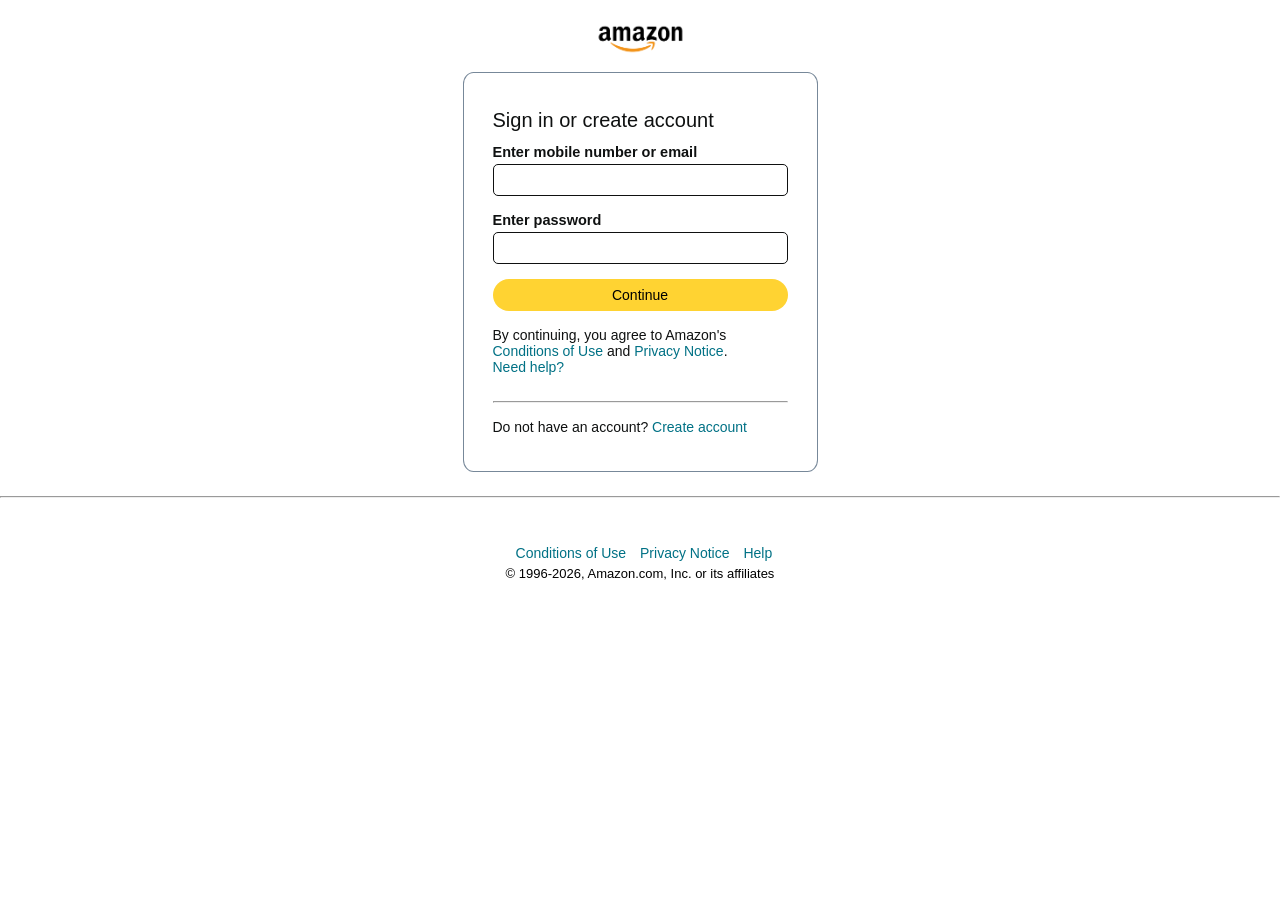
<file: login.html>
<!DOCTYPE html>
<html lang="en">
<head>
    <meta charset="UTF-8">
    <meta name="viewport" content="width=device-width, initial-scale=1.0">
    <title>Login</title>
    <link rel="stylesheet" href="style.css">
</head>
<body>
    <!-- login box -->
        <div class="auth-container">
            <div class="outer-logo-box">     
                <a href="index.html">
                    <img src="images/amazon_logo - black.png" class="logo">
                </a>
            </div>

            <div class="outer-login-box">
                <div class="inner-login-box">
                    <div class="login-content">
                        <h1 id="heading">Sign in or create account</h1>
                        <form id="loginForm">
                            <p id="id">Enter mobile number or email</p>
                            <input type="text" class="input-field loginInput"><br><br>
                            <small class="error" id="inputError"></small>

                            <p id="id">Enter password</p>
                            <input type="password" class="input-field passwordInput">
                            <small class="error" id="passwordError"></small>
                            <input type="submit" value="Continue" class="submit-btn"><br><br>
                        </form>           
                        <p>By continuing, you agree to Amazon's <a href="#">Conditions of Use</a> and <a href="#">Privacy Notice</a>.</p>
                        <section id="help">
                            <a href="#">Need help?</a>
                        </section>
                        <hr>
                        <br>
                        <p>Do not have an account? <a href="register.html">Create account</a></p>
                    </div>
                </div>
            </div>
        </div>
        <br><br>
        <hr>
    
        <footer>
            <div class="footer">
                <div class="pages">
                    <a>Conditions of Use</a>
                    <a>Privacy Notice</a>
                    <a>Help</a>

                    <div class="copyright">
                    © 1996-2026, Amazon.com, Inc. or its affiliates
                    </div>
                </div>
            </div>
        </footer>

    <script src="script.js"></script>
</body>
</html>
</file>
<file: style.css>
*{
    margin: 0;
    padding: 0;
    box-sizing: border-box;
    font-family: Arial;
    border: border-box;
}

.navbar{
    height: 60px;
    background-color: #0f1111;
    color: white;
    display: flex;
    align-items: center;
    justify-content: space-evenly;
    cursor: pointer;
}

.nav-logo{
    height: 50px;
    width: 100px;
}

.border{
    border: 1.5px solid transparent;
}

.border:hover{
    border: 1.5px solid white;
}

/* box 2 */

.nav-address{
    padding: 10px 9px 10px 9px;
}

.add-one{
    color: #cccccc;
    font-size: 0.75rem;
    margin-left: 20px;
}

.add-two{
    font-size: 0.90rem;
}

.add-icon{
    display: flex;
    align-items: center;
}

/* box 3 */

.nav-search{
    display: flex;
    justify-content: space-evenly;
    background-color: pink;
    width: 620px;
    height: 40px;
    border-radius: 5px;
}

.search-select{
    background-color: #f3f3f3;
    width: 50px;
    text-align: center;
    border-top-left-radius: 5px;
    border-bottom-left-radius: 5px;
    border: none;
}

.search-input{
    width: 100%;
    font-size: 1rem;
    border: none;
    cursor: text;
}

.search-icon{
    width: 45px;
    display: flex;
    justify-content: center;
    align-items: center;
    font-size: 1.2rem;
    background-color: #febd68;
    border-top-right-radius: 5px;
    border-bottom-right-radius: 5px;
    color: #0f1111;
}

.nav-search:hover{
    border: 2px solid orange;
}

/* box 4 */
.nav-signin{
    padding: 10px 9px 10px 9px;
}

.nav-return {
    padding: 10px 9px 10px 9px;
}

span{
    font-size: 0.7rem;
}

.nav-second{
    font-size: 0.85rem;
    font-weight: 700;
}

/* box 6 */

.nav-cart{
    font-size: 0.85rem;
    font-weight: 700;
    padding: 10px 5px 10px 5px;
}

.nav-cart i{
    font-size: 30px;
}

/* panel */

.panel{
    height: 40px;
    background-color: #222f3d;
    display: flex;
    color: white;
    align-items: center;
    justify-content: space-evenly;
    cursor: default;
}

.panel-all{
    padding: 10px 5px 10px 5px;
}

.panel-ops p{
    display: inline;
    margin-left: 10px;
    cursor: pointer;
    padding: 10px 5px 10px 5px;
}

.panel-ops{
    width: 70%;
    font-size: 0.85rem;
}

.panel-deals{
    font-size: 0.9rem;
    font-weight: 700;
    cursor: pointer;
}

.panel-ops p:hover{
    border: 1.5px solid white;
}

/* hero section */

.hero-section{
    position: relative;
    height: 350px;
    overflow: hidden;
    display: flex;
    justify-content: center;
    align-items: flex-end;
    cursor: pointer;
}

#prev, #next{
    position: absolute;
    top: 40%;
    background: none;
    border: none;
    font-size: 30px;
    padding: 15px;
    cursor: pointer;
    z-index: 8;
}

#prev{
    left: 10px;
}

#next{
    right: 10px;
}

.slide{
    display: none;
    width: 100%;
    height: 100%;
    position: absolute;
    top: 0;
    left: 0;
    object-fit: cover;
    object-position: top;
}

.active{
    display: block;
}

.hero-msg{
    position: absolute;
    background-color: white;
    color: black;
    height: 40px;
    display: flex;
    align-items: center;
    justify-content: center;
    font-size: 0.85rem;
    width: 80%;
    margin-bottom: 25px;
}

.hero-msg a{
    color: #007185;
    text-decoration: none;
}

.hero-msg a:hover{
    text-decoration: underline;
    color: #002187;
}

/* shop section */

.link p{
    color: #007185;
    text-decoration: none;
    display: inline;
    cursor: pointer;
}

.link p:hover{
    text-decoration: underline;
    color: #002187;
}

.shop-section{
    display: flex;
    flex-wrap: wrap;
    justify-content: space-evenly;
    background-color: #e2e7e6;
}

.box{
    /* border: 2px solid black; */
    background-color: white;
    height: 400px;
    width: 23%;
    padding: 20px 0px 15px;
    margin-top: 15px;
}

.box-img{
    height: 300px;
    background-size: cover;
    margin-top: 1rem;
    margin-bottom: 1rem;
    cursor: pointer;
}

.box-content{
    margin-left: 1rem;
    margin-right: 1rem;
}

.box-content p{
    color: #007185;
}

/* footer */
footer{
    margin-top: 15px;
}

.foot-panel1{
    background-color: #37475a;
    color: white;
    height: 50px;
    display: flex;
    justify-content: center;
    align-items: center;
    font-size: 0.85rem;
    cursor: pointer;
}

.foot-panel1:hover{
    background-color: #4a5d73;
}

.foot-panel2{
    background-color: #222f3d;
    color: white;
    height: 300px;
    display: flex;
    justify-content: space-evenly;
}

.foot-panel2 a:hover{
    color: white;
}

ul{
    margin-top: 20px;
}

ul a{
    display: block;
    font-size: 0.85rem;
    margin-top: 10px;
    color: #dddddd;
    cursor: pointer;
}

ul a:hover{
    text-decoration: underline;
}

.foot-panel3{
    background-color: #222f3d;
    color: white;
    border-top: 0.1px solid white;
    height: 70ox;
    display: flex;
    justify-content: center;
    align-items: center;
}

.panel-logo{
    /* background-image: url("amazon_logo.png"); */
    background-size: cover;
    height: 60px;
    width: 100px;
    cursor: pointer;
}

.foot-panel4{
    background-color: #0f1111;
    color: white;
    height: 80px;
    
    text-align: center;
    font-size: 0.7rem;
}

.foot-panel4 a{
    color: white;
}


.foot-panel4 a:hover{
    text-decoration: underline;
    color: white;
}

.pages{
    padding: 22px;
    cursor: pointer;
}

.pages a{
    margin-left: 10px;
}

.copyright{
    font-size: 13px;
    padding-top: 5px;  
    cursor: default;
}

/* auth.html */

.auth-container{
    height: 430px;
    margin-bottom: 30px;
    padding: 14px 18px 18px 18px;
    display: flex;
    justify-content: center;
    flex-direction: column;
    align-items: center;
    /* border: 2px solid black; */
}

/* login */

.outer-logo-box{
    /* border: 2px solid black; */
    width: 100%;
    display: flex;
    justify-content: center;
    align-items: center;
}

.logo{
    height: 100%;
    width: 105px;
}

.outer-login-box{
    /* border: 2px solid black; */
    background-color: white;
    height: 345px;
    width: 700px;
    margin: 0px 190px;
    display: flex;
    justify-content: center;
    align-items: baseline;
}

.inner-login-box{
    border: 1px solid lightslategray;
    border-radius: 3%;
    height: 400px;
    width: 355px;
    padding: 20px 26px;
    display: flex;
    justify-content: center;
    align-items: center;
}

.login-content{
    min-height: 335px;
    width: 295px;
    /* border: 2px solid darkgreen; */
    color: #0f1111;
    font-size: 14px;
    padding-top: 5px;
}

#heading{
    font-size: 1.25rem;
    /* font-size: 28px; */
    font-weight: 400;
    margin-bottom: 8px;
    padding-bottom: 4px;
}

#id{
    /* font-size: 0.875rem; */
    font-size: 14.5px;
    font-weight: bold;
    margin-bottom: 4px;
}

.input-field{
    width: 100%;
    height: 32px;
    border: #0f1111 1px solid;
    border-radius: 5px;
    padding: 5px 11px;
    line-height: normal;
}

.submit-btn{
    width: 100%;
    height: 32px;
    background-color: #ffd332;
    border: none;
    border-radius: 20px;
    cursor: pointer;
    font-size: 0.875rem;
    margin-top: 15px;
}

.submit-btn:hover{
    background-color: #ffc800;
}

a{
    color: #007185;
    text-decoration: none;
    font-size: 14px;
}

a:hover{
    color : #002187;
    text-decoration: underline;
}

#help{
    height: 20px;
    margin-bottom: 22px;
}

.footer{
    margin: 10px;
    padding: 10px;
    font-size: 14px;
    display: flex;
    justify-content: center;
    align-items: center;
}

.error{
    color: red;
    font-size: 12px;
}

/* sign up */

.signup-box{
    min-height: 660px;
    margin-bottom: 22px;
    padding: 14px 18px;
    display: flex;
    justify-content: baseline;
    align-items: center;
    flex-direction: column;
    /* border: 2px solid black; */
}

.outer-signup-box{
    width: 700px;
    min-height: 550px;
    margin-top: 10px;
    display: flex;
    justify-content: center;
    align-items: baseline;
    /* border: 2px solid red; */
}

.inner-signup-box{
    padding: 14px 18px;
    border: 1px solid lightslategray;
    border-radius: 3%;
}

.signup-content h1{
    font-size: 28px;
    font-weight: 400;
    margin-bottom: 8px;
    padding-bottom: 4px;
}
.signup-content{
    width: 330px;
    min-height: 535px;
    /* border: 2px solid green; */
}

#signup-form{
    margin-bottom: 10px;
}

#end {
    font-size: 14px;
    margin-top: 25px;
}

/* products page */

#products{
    border-top: 1px solid grey;
}

.card{
    display: flex;
    justify-content:center;
    /* border: 2px solid red; */
    margin-top: 15px;
}

.img-box{
    width: 300px;
    height: 250px;
    border: 2px solid #f5f5f5;
    background-color: #f5f5f5;
    display: flex;
    justify-content: center;
    /* align-items: center; */
}

.img-card a{
    width: 100%;
    height: 100%;
    /* border: 2px solid blue; */
    display: flex;
    justify-content: center;
    align-items: center;
}

.card img{
    max-height: 100%;
    max-width: 100%;
}

.card-body{
    width: 750px;
    height: 250px;
    border: 2px solid #f5f5f5;
    padding: 10px 4px 10px 8px;
    font-size: 18px;
    font-weight: 525;
}

.card-body a{
    font-size: 18px;
    color: black;
    text-decoration: none;
    
}

#name:hover{
    color: #ff6f00;
}

#price{
    font-size: 28px;
    font-weight: 530;
    margin-top: 10px;
}    

#cart-btn{
    width: 100px;
    height: 32px;
    background-color: #ffd332;
    border: none;
    border-radius: 20px;
    cursor: pointer;
    font-size: 0.875rem;
}
 
#cart-btn:hover{
    background-color: #ffc800;
}
    
.five{
    display: flex;
    justify-content: flex-end;
    flex-wrap: wrap;
    column-gap: 5px;
}

.five .card{
    display: flex;
    justify-content: center;
    flex-direction: column;
    padding: 0px 5px;
    margin-top: 15px;
    /* width: 18%;. */
}

.five .card-body{
    width: 270px;
    height: 370px;
    word-wrap: break-word;
}

.five .img-box{
    width: 270px;
    height: 300px;
}


/* product.html */

.head{
    height: 42px;
}

.product{
    height: 1350px;
    padding: 0px 18px 18px 18px;
    /* border: 2px solid red; */
    display: flex;
    justify-content: space-around;
}

.product-card{
    width: 700px;
    height: 100%;
    /* padding-left: 40px; */
    /* border: 2px solid green; */
}

.product-img-box{
    width: 750px;
    height: 650px;
    padding-right:150px;
    position: fixed;
    position: sticky;
    top: 20px;
    /* border: 2px solid yellow; */
    display: flex;
}

#btn{
    width: 45px;
    height: 55px;
    margin: 15px 15px 0px 15px;
    /* border: 1px solid; */
}

#img-btn{
    width: 100%;
    height: 100%;
    /* border-radius: 7px;
    border: 1px solid; */
}

#img-btn:hover{
    border: 2px solid cornflowerblue;
    border-radius: 5px;
    cursor: pointer;
}

.product-img-card{
    justify-content: center;
    align-self: center;
}

.product-img-card img{
    max-width: 100%;
    max-height: 720px;
    /* border: 2px solid darkblue; */
    transition: 0.3s;
}

.product-img-card img:hover{
    cursor: zoom-in;
    transform: scale(1.4);
}

#pName{
    font-size: 24px;
    font-weight: 400;
}

#pRating{
    font-size: 15px;
}

#p-Price{
    font-size: 28px;
}

.product-body{
    width: 400px;
    /* border: 2px solid slateblue; */
}

.card-details{
    min-height: 300px;
    margin-bottom: 20px;
    /* border: 2px solid maroon; */
}

.product-icons{

    display: flex;
    justify-content: space-evenly;
    align-items: center;
}

.aboutSection{
    margin: 20px 0px 0px 15px;
    /* border: 2px solid darkmagenta; */
}

.aboutSection p{
    font-size: large;
}


.purchase{
    width: 250px;
    height: 450px;
    padding: 20px 18px 0px 18px;
    border: 1px solid grey;
    border-radius: 15px;
}

#delivery{
    font-size: 14px;
    margin: 20px 0px 12px 0px;
}

.display{
    margin-top: 10px;
    padding: 5px 5px 5px 0px;
    /* font-size: 13px; */
    /* border: 2px dotted grey; */
}

#Ldisplay{
    font-size: 12px;
    padding-right: 10px;
    color: #595959;
}
#Rdisplay{
    font-size: 12px;
    
}

.buy-now{
    background-color: rgb(255, 152, 61);
}

.buy-now:hover{
    background-color: rgba(255, 119, 0, 0.942);
}

.productDetails{
    padding: 0px 18px 18px 18px;
}

.productDetails ul{
    list-style: none;
    padding-left: 20px;
}

.productDetails ul li{
    margin-bottom: 10px;
    font-size: 15px;
}

.productDescription{
    padding: 0px 18px 18px 18px;
    font-size: 14px;
}

.productDescription h2{
    margin-bottom: 10px;
    padding-bottom: 5px;
    font-size: 24px;
}

.productDescription p{
    margin: 0px 0px 13px 13px;
    padding: 6.5px 20px 8px 25px;
}

/* cart page */

.cart-container{
    background-color: #e2e7e6;
    /* border: 2px solid navy; */
    /* min-height: 1650px; */
    padding: 14px 18px 18px 18px;
    display: flex;
    /* justify-content: center; */
}

.cart-products-outer{
    padding-right: 20px;
    background-color: white;
    /* border: 2px solid black; */
    width: 1350px;
    /* min-height: 160px; */
}

.cart-products-inner{
    /* border: 2px solid red; */
    min-height: 155px;
    padding: 20px 0px 15px 0px;
    margin-bottom: 20px;
}

.cart-products{
    /* border: 2px solid green; */
    min-height: 150px;
    padding: 0px 20px 5px 20px;
}

.cart-total{
    background-color: #e2e7e6;
    /* border: 2px solid slateblue; */
    width: 300px;
    min-height: 300px;
    margin-left: 20px;
    display: flex;
    flex-direction: column
}

.cart-total-content{
    background-color: white;
    /* border: 2px solid maroon; */
    width: 280px;
    height: max-content;
    padding: 20px 20px 15px 20px;
    margin: 0px 0px 20px 5px;
}

.cart-product-details .card{
    /* border: 2px solid black; */
    justify-content:space-between;
}

.cart-product-details .card-body{
    /* border: 2px solid black; */
    margin-right: auto;
}

.subtotal{
    font-size: 18px; 
    color: #0f1111; 
    font-weight: 500;
}

.total-price{
    font-size: 20px;
    font-weight: 700;
}

.cart-btns{
    width: 110px;
    height: 32px;
    /* background-color: #ffd332; */
    border: 3px solid #ffd332;
    border-radius: 20px;
    cursor: pointer;
    margin-top: 15px;
    display: flex;
    justify-content: space-evenly;
    align-items: center;
}

.delete-btn{
    border: none;
    cursor: pointer;
}

.quantity{
    cursor: text;
}

.plus-btn{
    border: none;
    cursor: pointer;
}
</file>
